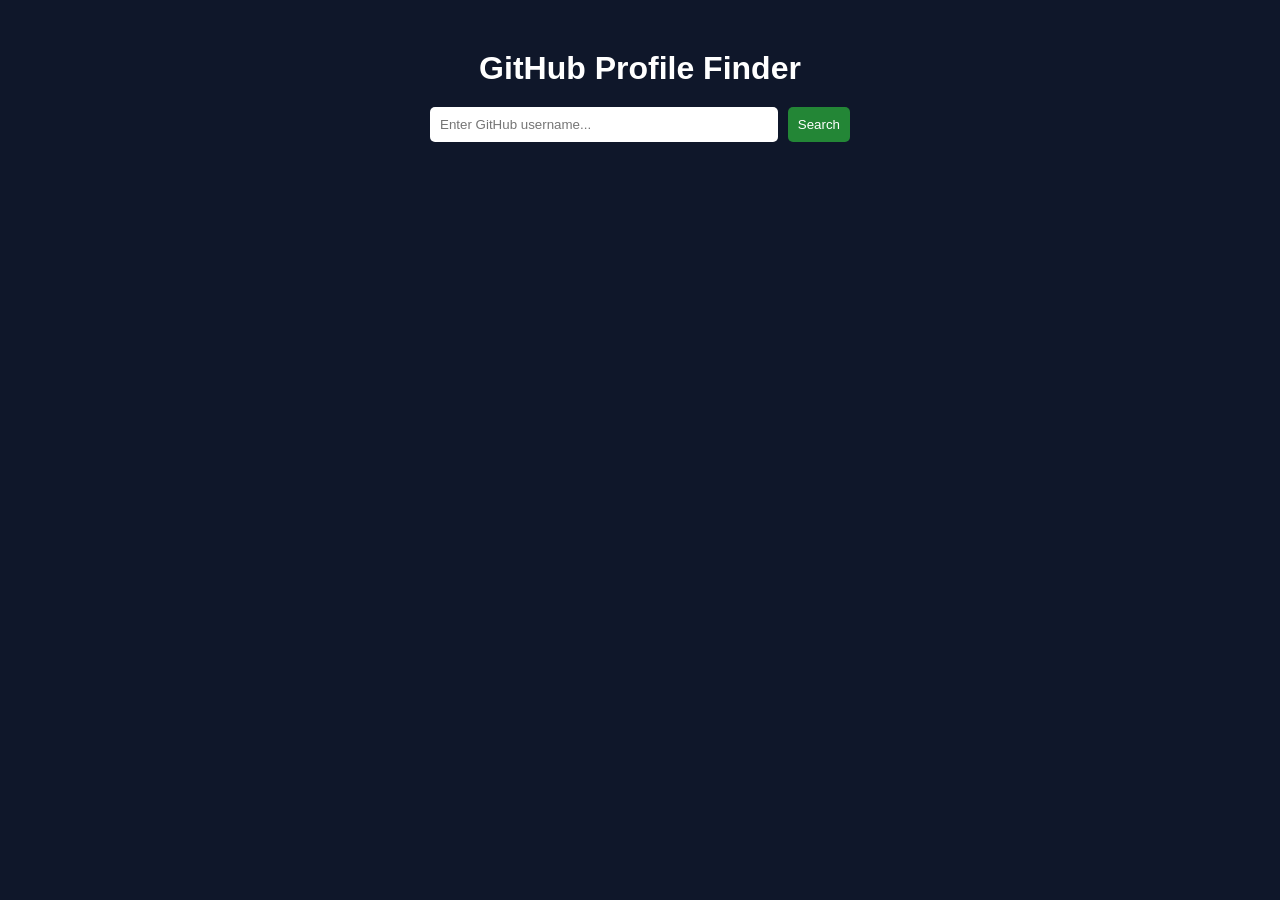
<file: github-finder/index.html>
<!DOCTYPE html>
<html lang="en">
<head>
    <meta charset="UTF-8">
    <meta name="viewport" content="width=device-width, initial-scale=1.0">
    <title>Document</title>
</head>
<link rel="stylesheet" href="style.css">
<body>
    <div class="app">

  <h1>GitHub Profile Finder</h1>

  <div class="search-box">
    <input type="text" id="username" placeholder="Enter GitHub username..." />
    <button id="search-btn">Search</button>
  </div>


  
  <div class="errorBox"></div>

  <!-- Profile UI -->
  <div class="profile-container">



  </div>

</div>


<script src="script.js"></script>
</body>
</html>
</file>
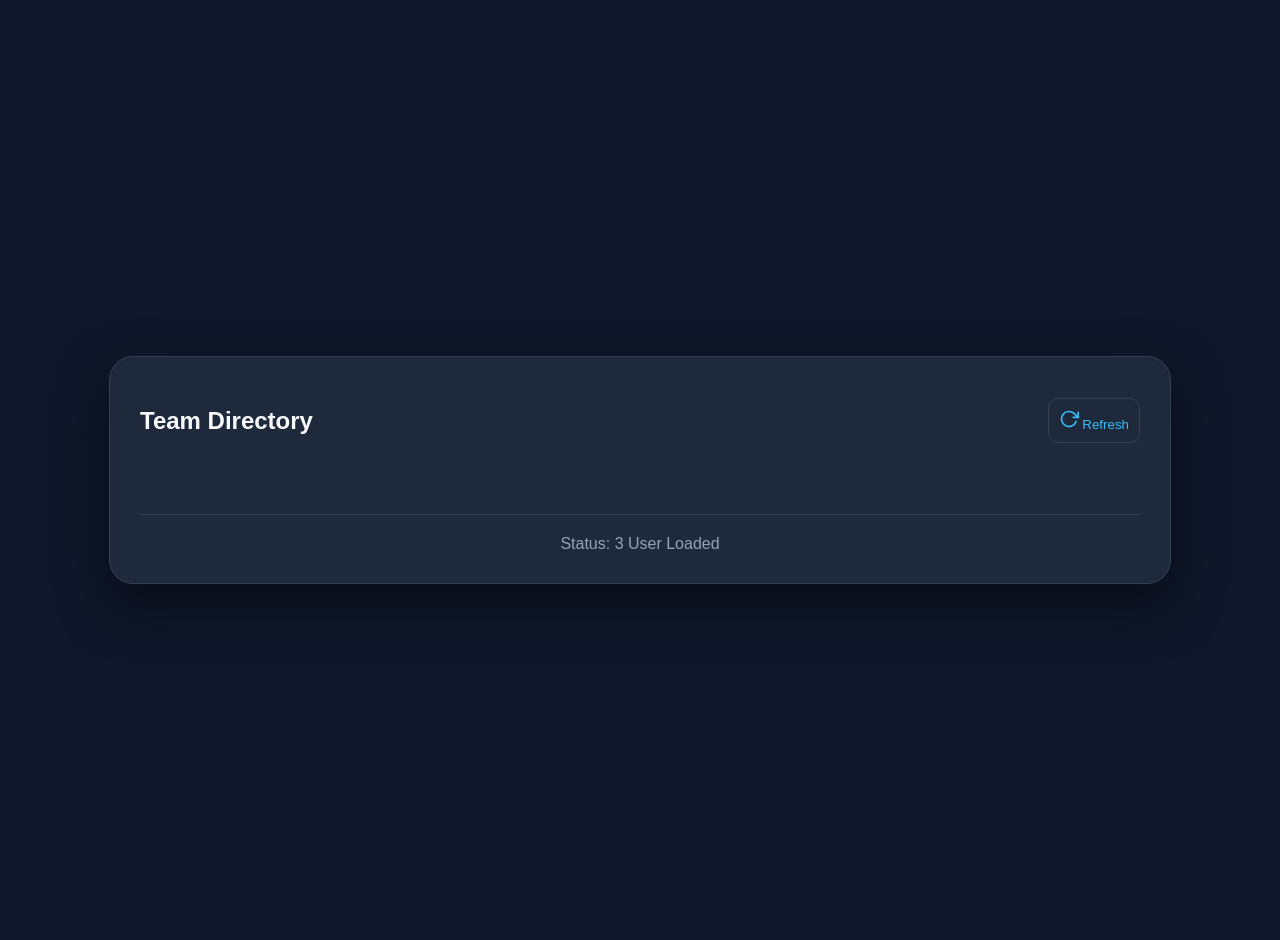
<file: random-user-directory/index.html>
<!DOCTYPE html>
<html lang="en">
<head>
    <meta charset="UTF-8">
    <meta name="viewport" content="width=device-width, initial-scale=1.0">
    <title>Document</title>
</head>
<link rel="stylesheet" href="style.css">
<body>
<div class="main">
    <div class="parent-wrapper" id="data-card">
        <div class="card-header">
            <h2 id="card-title">Team Directory</h2>
            <button id="refresh-btn" class="refresh-icon" title="Refresh Data">
                <svg xmlns="http://www.w3.org/2000/svg" width="20" height="20" viewBox="0 0 24 24" fill="none" stroke="currentColor" stroke-width="2" stroke-linecap="round" stroke-linejoin="round"><path d="M23 4v6h-6"></path><path d="M20.49 15a9 9 0 1 1-2.12-9.36L23 10"></path></svg> Refresh
            </button>
        </div>

        <div class="card-grid">
        

        <div class="errorBox"></div>
        </div>

        <div class="card-footer">
            <span id="status-tag">Status: 3 User Loaded</span>
        </div>
    </div>
</div>
    <script src="script.js"></script>
</body>
</html>
</file>
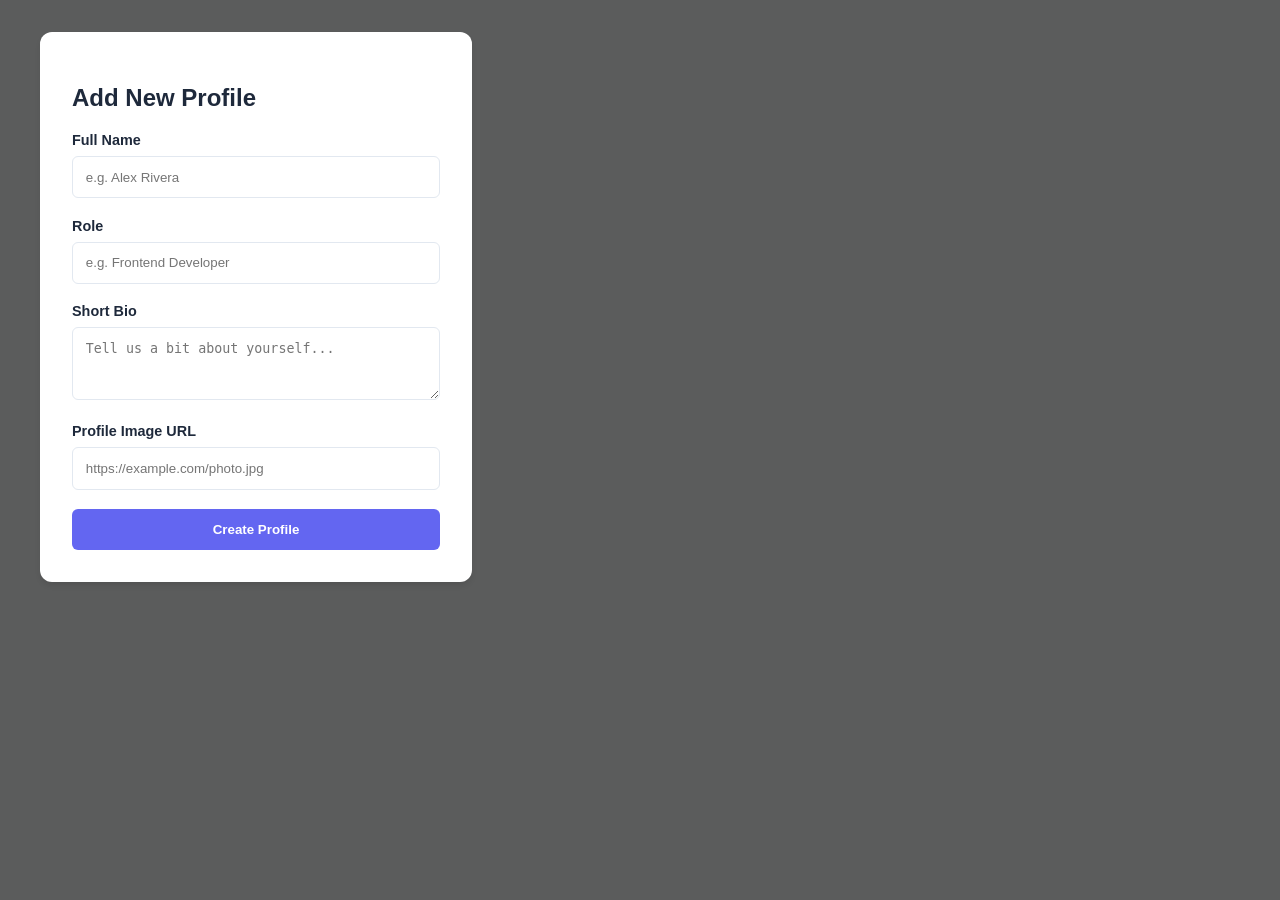
<file: this-keyword/index.html>
<!DOCTYPE html>
<html lang="en">
<head>
    <meta charset="UTF-8">
    <meta name="viewport" content="width=device-width, initial-scale=1.0">
    <title>Profile Creator</title>
    <link rel="stylesheet" href="style.css">
</head>
<body>

    <div class="container">
        <aside class="form-container">
            <h2>Add New Profile</h2>
            <form id="profileForm">
                <div class="input-group">
                    <label for="name">Full Name</label>
                    <input type="text" id="name" placeholder="e.g. Alex Rivera" required>
                </div>

                <div class="input-group">
                    <label for="role">Role</label>
                    <input type="text" id="role" placeholder="e.g. Frontend Developer" required>
                </div>

                <div class="input-group">
                    <label for="bio">Short Bio</label>
                    <textarea id="bio" rows="3" placeholder="Tell us a bit about yourself..." required></textarea>
                </div>

                <div class="input-group">
                    <label for="image">Profile Image URL</label>
                    <input type="url" id="image" placeholder="https://example.com/photo.jpg" required>
                </div>

                <button type="submit" id="submitBtn">Create Profile</button>
            </form>
        </aside>

        <main class="display-area" id="profileGrid">
            <!-- <div class="profile-card">
                <img src="https://images.unsplash.com/photo-1507003211169-0a1dd7228f2d?w=400" alt="Profile Picture" class="profile-img">
                <div class="profile-info">
                    <h3>John Doe</h3>
                    <p class="role-tag">UI Designer</p>
                    <p class="bio-text">Passionate about creating accessible and beautiful user interfaces for the modern web.</p>
                </div>
            </div> -->
        </main>
    </div>


    <script src="script.js"></script>
</body>
</html>
</file>
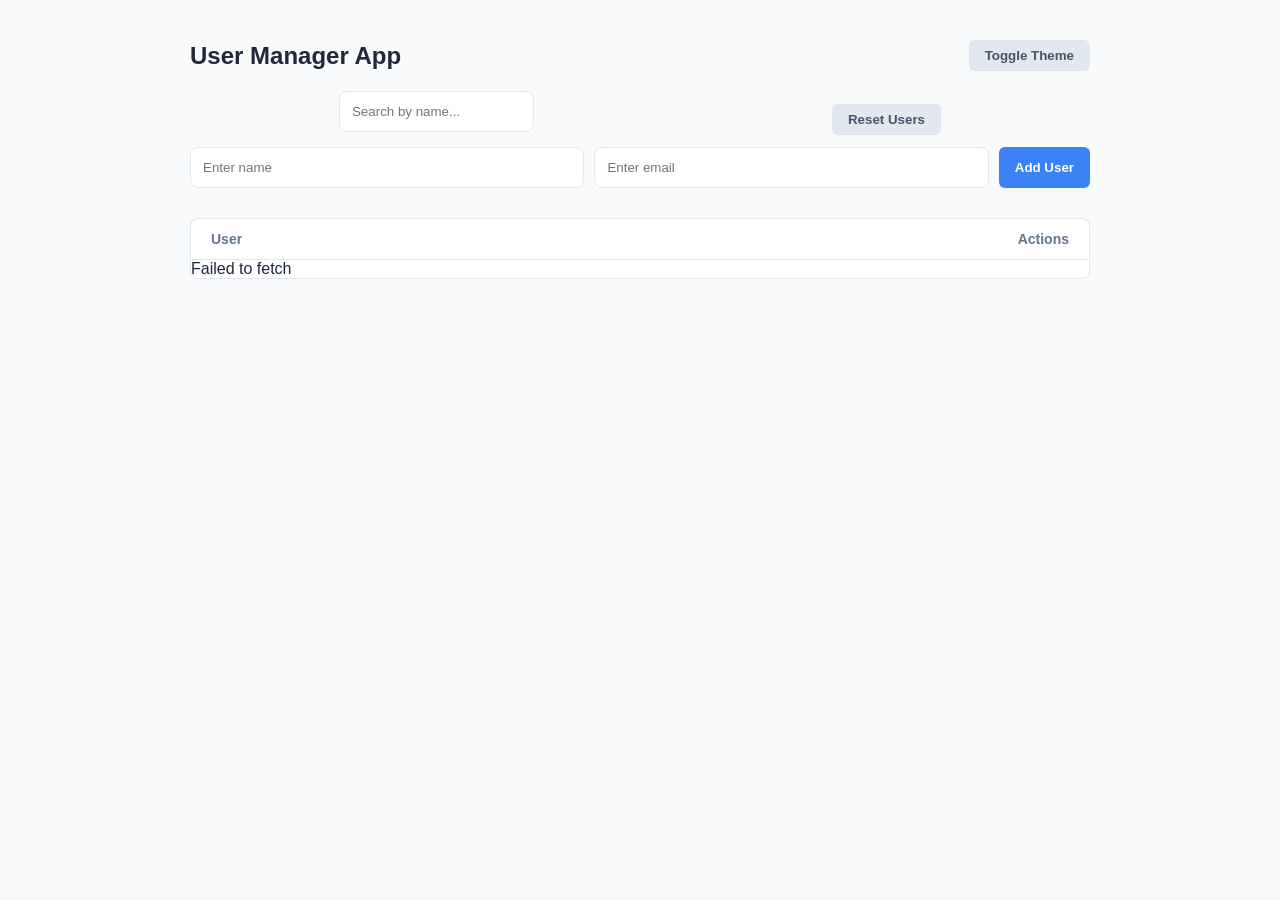
<file: UserManager/index.html>
<!DOCTYPE html>
<html lang="en">
<head>
  <meta charset="UTF-8" />
  <meta name="viewport" content="width=device-width, initial-scale=1.0"/>
  <title>UserManager</title>
  <link rel="stylesheet" href="style.css" />
</head>
<body class="light-theme"> <div class="container">
    <div class="header-section">
      <h1>User Manager App</h1>
      <button id="themeToggle" class="secondary-btn">Toggle Theme</button>
    </div>

    <div class="search-container">
      <input type="text" id="searchInput" placeholder="Search by name..." />
      <button class="resetBtn">Reset Users</button>

    </div>

    <div class="add-user">
      <input type="text" id="nameInput" placeholder="Enter name" />
      <input type="email" id="emailInput" placeholder="Enter email" />
      <button id="addBtn">Add User</button>
    </div>

    <div class="table-header">
      <span class="col-user">User</span>
      <span class="col-action">Actions</span>
    </div>

    <div id="userList" class="user-list"></div>
  </div>

  <script src="script.js"></script>
</body>
</html>
</file>
<file: github-finder/style.css>
* {
  margin: 0;
  padding: 0;
  box-sizing: border-box;
  font-family: sans-serif;
}

body {
  background: #0d1117;
 font-family: Arial;
  background: #0f172a;
  color: white;
  display: flex;
  justify-content: center;
  margin-top: 50px;

}
.profileContainer {
  width: 350px;
  text-align: center;
  margin-top: 20px;

}
.app {
  width: 100%;
  max-width: 420px;
}

h1 {
  text-align: center;
  margin-bottom: 20px;
}

.search-box {
  display: flex;
  gap: 10px;
}

.search-box input {
  flex: 1;
  padding: 10px;
  border-radius: 5px;
  border: none;
}

.search-box button {
  padding: 10px;
  background: #238636;
  border: none;
  color: white;
  border-radius: 5px;
  cursor: pointer;
}


.profile-card {
  background: #161b22;
  padding: 20px;
  border-radius: 12px;
  text-align: center;
}

.profile-card img {
  width: 100px;
  border-radius: 50%;
  margin-bottom: 10px;
}

.profile-card h2 {
  margin-bottom: 5px;
}

.bio {
  font-size: 14px;
  color: #8b949e;
  margin-bottom: 15px;
}

.stats {
  display: flex;
  justify-content: space-around;
  margin: 15px 0;
}

.stats h3 {
  font-size: 18px;
}

.stats p {
  font-size: 12px;
  color: #8b949e;
}

.location {
  font-size: 14px;
  color: #8b949e;
}

.stats {
  display: flex;
  justify-content: space-around;
  margin: 15px 0;
}

.repo-list {
  margin-top: 10px;
}

.repo-item {
  display: flex;
  justify-content: space-between;
  background: #334155;
  padding: 8px;
  margin: 5px 0;
  border-radius: 5px;
}
.repo-item:hover{
  background-color: aqua;
}

.repo-item a {
  color: #38bdf8;
  text-decoration: none;
}

.errorBox {
  color: red;
  margin-top: 10px;
  text-align: center;
}
</file>
<file: random-user-directory/style.css>
:root {
    --bg-color: #0f172a;
    --card-bg: #1e293b;
    --inner-card: #0f172a; /* Slightly darker for contrast */
    --text-main: #f8fafc;
    --text-dim: #94a3b8;
    --accent: #38bdf8;
    --border: #334155;
}

body {
    background-color: var(--bg-color);
    margin: 0;
    font-family: 'Inter', sans-serif;
    color: var(--text-main);
    height: 100%;
    width: 100%;
    overflow: hidden;
}

.main {
    min-height: 100vh;
    display: flex;
    align-items: center;
    justify-content: center;
    padding: 20px;
}

/* The Large Container */
.parent-wrapper {
    background: var(--card-bg);
    border: 1px solid var(--border);
    border-radius: 24px;
    width: 100%;
    max-width: 1000px; /* Limits size on big screens */
    padding: 30px;
    box-shadow: 0 20px 50px rgba(0,0,0,0.5);
}

.card-header {
    display: flex;
    justify-content: space-between;
    align-items: center;
    margin-bottom: 30px;
}

/* The Responsive Grid */
.card-grid {
    display: flex;
    gap: 20px;
    justify-content: center;
    flex-wrap: wrap; /* This makes it responsive */
}

/* Individual Profile Cards */
.profileCard {
    background: var(--inner-card);
    border: 1px solid var(--border);
    border-radius: 16px;
    padding: 20px;
    flex: 1; /* Grows evenly */
    min-width: 250px; /* Prevents getting too small */
    max-width: 300px;
    text-align: center;
    transition: transform 0.3s ease;
}

.profile-card:hover {
    transform: translateY(-5px);
    border-color: var(--accent);
}

.avatar {
    width: 70px;
    height: 70px;
    border-radius: 50%;
    border: 2px solid var(--accent);
    margin-bottom: 15px;
    object-fit: cover;
}

.profile-card h3 {
    margin: 10px 0 5px;
    font-size: 1.1rem;
}

.profile-card p {
    color: var(--text-dim);
    font-size: 0.9rem;
    margin-bottom: 15px;
}

.tag {
    background: var(--border);
    padding: 4px 12px;
    border-radius: 20px;
    font-size: 0.7rem;
    color: var(--accent);
}

.card-footer {
    margin-top: 30px;
    padding-top: 20px;
    border-top: 1px solid var(--border);
    text-align: center;
    color: var(--text-dim);
}

/* Refresh Icon Animation */
.refresh-icon {
    background: none;
    border: 1px solid var(--border);
    color: var(--accent);
    padding: 10px;
    border-radius: 10px;
    cursor: pointer;
}
.refresh-icon:hover{
    background-color: var(--text-main) ;
}
.refresh-icon:active{
    scale: 0.9 ;
}

.spinning {
    animation: rotate 0.8s linear infinite;
}

@keyframes rotate {
    from { transform: rotate(0deg); }
    to { transform: rotate(360deg); }
}
</file>
<file: this-keyword/style.css>
:root {
    --primary: #6366f1;
    --bg-color: #5b5c5c;
    --card-bg: #ffffff;
    --text-main: #1e293b;
    --text-muted: #64748b;
}

body {
    font-family: 'Segoe UI', Tahoma, Geneva, Verdana, sans-serif;
    background-color: var(--bg-color);
    margin: 0;
    color: var(--text-main);
}

.container {
    display: flex;
    flex-wrap: wrap;
    gap: 2rem;
    padding: 2rem;
    max-width: 1200px;
    margin: 0 auto;
}

/* Form Styles */
.form-container {
    flex: 1;
    min-width: 300px;
    background: var(--card-bg);
    padding: 2rem;
    border-radius: 12px;
    box-shadow: 0 4px 6px -1px rgba(0, 0, 0, 0.1);
    height: fit-content;
}

.input-group {
    margin-bottom: 1.2rem;
}

label {
    display: block;
    font-size: 0.9rem;
    font-weight: 600;
    margin-bottom: 0.5rem;
}

input, textarea {
    width: 100%;
    padding: 0.8rem;
    border: 1px solid #e2e8f0;
    border-radius: 6px;
    box-sizing: border-box; /* Ensures padding doesn't break width */
}

button {
    width: 100%;
    padding: 0.8rem;
    background-color: var(--primary);
    color: white;
    border: none;
    border-radius: 6px;
    font-weight: bold;
    cursor: pointer;
    transition: background 0.2s;
}

button:hover {
    background-color: #4f46e5;
}

/* Card Grid Styles */
.display-area {
    flex: 2;
    display: grid;
    grid-template-columns: repeat(auto-fill, minmax(250px, 1fr));
    gap: 1.5rem;
}

.profile-card {
    background: var(--card-bg);
    border-radius: 12px;
    overflow: hidden;
    box-shadow: 0 10px 15px -3px rgba(0, 0, 0, 0.1);
    transition: transform 0.2s;
}

.profile-card:hover {
    transform: translateY(-5px);
}

.profile-img {
    width: 100%;
    height: 180px;
    object-fit: cover;
}

.profile-info {
    padding: 1.5rem;
}

.profile-info h3 {
    margin: 0;
    font-size: 1.2rem;
}

.role-tag {
    color: var(--primary);
    font-size: 0.85rem;
    font-weight: 700;
    text-transform: uppercase;
    margin: 0.5rem 0;
}

.bio-text {
    font-size: 0.9rem;
    color: var(--text-muted);
    line-height: 1.5;
}
</file>
<file: UserManager/style.css>
:root {
  --bg-color: #f8fafc;
  --card-bg: #ffffff;
  --text-main: #1e293b;
  --text-sub: #64748b;
  --border-color: #e2e8f0;
  --primary-blue: #3b82f6;
  --danger-red: #ef4444;
  --success-green: #22c55e;
}

.dark-theme {
  --bg-color: #0f172a;
  --card-bg: #1e293b;
  --text-main: #f8fafc;
  --text-sub: #94a3b8;
  --border-color: #334155;
}

* { margin: 0; padding: 0; box-sizing: border-box; font-family: 'Inter', sans-serif; }

body {
  background: var(--bg-color);
  color: var(--text-main);
  transition: all 0.3s ease;
  display: flex;
  justify-content: center;
  padding: 40px 20px;
}

.container { width: 100%; max-width: 900px; }

/* Header & Filters */
.header-section { display: flex; justify-content: space-between; align-items: center; margin-bottom: 20px; }
h1 { font-size: 24px; font-weight: 700; color: var(--text-main); }

.filter-bar { display: flex; gap: 10px; margin-bottom: 20px; }
.filter-dropdown {
  padding: 8px 15px;
  border-radius: 8px;
  border: 1px solid var(--border-color);
  background: var(--card-bg);
  color: var(--text-sub);
}
.search-container{
  display: flex;
  align-items: center;
  justify-content: space-around;
}

/* Inputs */
#searchInput, .add-user input {
  padding: 12px;
  border: 1px solid var(--border-color);
  border-radius: 8px;
  background: var(--card-bg);
  color: var(--text-main);
  margin-bottom: 15px;
}

.add-user { display: flex; gap: 10px; margin-bottom: 30px; }
.add-user input { flex: 1; margin-bottom: 0; }

/* Table Simulation */
.table-header {
  display: flex;
  padding: 12px 20px;
  color: var(--text-sub);
  font-weight: 600;
  font-size: 14px;
  border: 1px solid var(--border-color);
  border-bottom: none;
  background: var(--card-bg);
  border-radius: 8px 8px 0 0;
}

.user-list {
  background: var(--card-bg);
  border: 1px solid var(--border-color);
  border-radius: 0 0 8px 8px;
}

.user-card {
  display: flex;
  align-items: center;
  padding: 15px 20px;
  border-bottom: 1px solid var(--border-color);
}

.user-card:last-child { border-bottom: none; }

/* Column Widths to match the image */
.col-user, .user-info { flex: 3; }
.col-role, .role-badge { flex: 1.5; text-align: center; }
.col-perm { flex: 1.5; text-align: center; }
.col-action { flex: 2; text-align: right; }

.user-info strong { display: block; color: var(--text-main); }
.user-info span { font-size: 12px; color: var(--text-sub); }

/* Buttons & Badges */
button { padding: 8px 16px; border-radius: 6px; border: none; cursor: pointer; font-weight: 600; transition: 0.2s; }

.resetBtn, .secondary-btn { background: #e2e8f0; color: #475569; }
.resetBtn:hover { background: #cbd5e1; }

#addBtn { background: var(--primary-blue); color: white; }

.user-card button { font-size: 13px; margin-left: 5px; }

/* Specific "Edit Role" button style from image */
.edit-btn-style { background: #eff6ff; color: #3b82f6; border: 1px solid #dbeafe; }
.delete-btn-style { background: #fef2f2; color: #ef4444; }

/* Loading State Animation */
.loading-spinner {
  text-align: center;
  padding: 40px;
  font-style: italic;
  color: var(--primary-blue);
  animation: pulse 1.5s infinite;
}

@keyframes pulse {
  0% { opacity: 0.5; }
  50% { opacity: 1; }
  100% { opacity: 0.5; }
}


/* Responsive Breakpoint */
@media (max-width: 768px) {
  body {
    padding: 20px 10px;
  }

  /* 1. Stack the header and search/add sections */
  .header-section, 
  .add-user, 
  .filter-bar {
    flex-direction: column;
    align-items: stretch;
    gap: 15px;
  }

  .add-user input {
    width: 100%;
  }

  /* 2. Hide the desktop table header */
  .table-header {
    display: none;
  }

  /* 3. Transform Table Row into a Card */
  .user-list {
    border: none;
    background: transparent;
  }

  .user-card {
    flex-direction: column; /* Stack elements vertically */
    align-items: flex-start;
    background: var(--card-bg);
    border: 1px solid var(--border-color);
    border-radius: 12px;
    margin-bottom: 15px;
    padding: 20px;
    gap: 12px;
  }

  /* 4. Reset Flex widths for mobile */
  .user-info, .role-badge, .col-perm, .col-action {
    flex: none;
    width: 100%;
    text-align: left;
  }

  /* 5. Add "Labels" for data since the header is gone */
  .role-badge::before {
    content: "Role: ";
    font-weight: 600;
    color: var(--text-sub);
  }

  .col-perm::before {
    content: "Permissions: ";
    font-weight: 600;
    color: var(--text-sub);
  }

  /* 6. Style Action Buttons for better touch targets */
  .col-action {
    display: flex;
    gap: 10px;
    padding-top: 10px;
    border-top: 1px solid var(--border-color);
    justify-content: flex-start;
  }

  .user-card button {
    margin-left: 0;
    flex: 1; /* Make buttons equal width on mobile */
    padding: 12px;
  }
}
</file>
